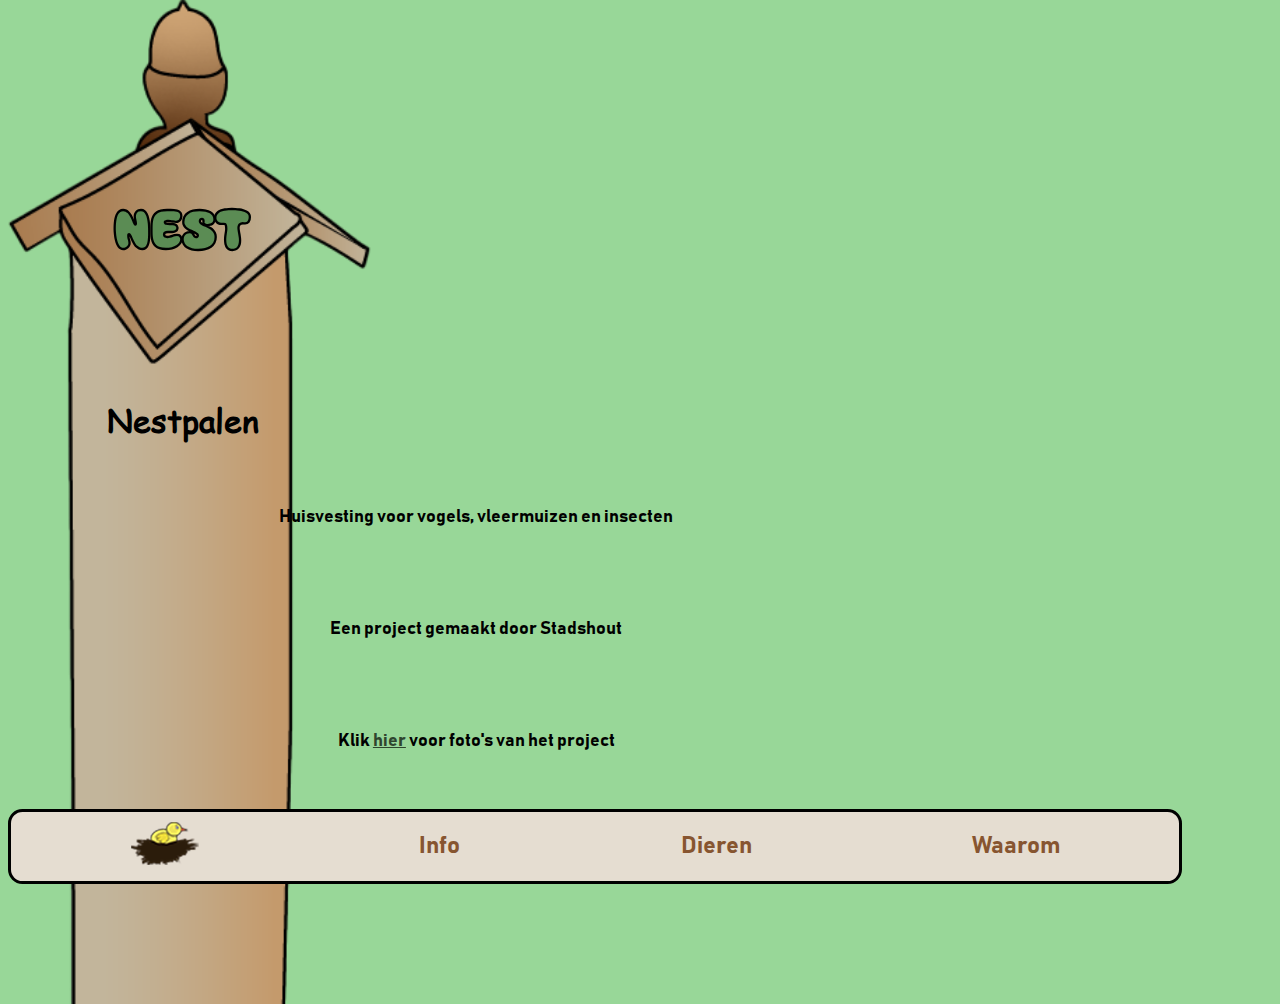
<file: index.html>
<!DOCTYPE html>
<html lang="nl">

<head>
    <link rel="stylesheet" href="style.css">
    <meta charset="UTF-8">
    <meta name="viewport" content="width=device-width, initial-scale=1.0">
    <link rel="icon" type="images/x-icon" href="images/logo.png">
    <title>Nest</title>
</head>

<body class="homepagina">
    <main>
        <h1>NEST</h1>
        <p class="pnestpalen">Nestpalen</p>
        <p class="pintro">Huisvesting voor vogels, vleermuizen en insecten</p>
        <p class="pintro">Een project gemaakt door Stadshout</p>
        <p class="pintro">Klik <a href="https://stadshout.nu/vanswindenstraat-nestpalen/">hier</a> voor foto's van het project</p>
    </main>

    <footer>
        <nav>
            <ul>
                <li><a href="index.html"><img src="images/logonest.png" alt="Logo Nest"></a></li>
                <li><a href="info.html">Info</a></li>
                <li><a href="dieren.html">Dieren</a></li>
                <li><a href="waarom.html">Waarom</a></li>
            </ul>   
        </nav>
    </footer>
</body>
</html>
</file>
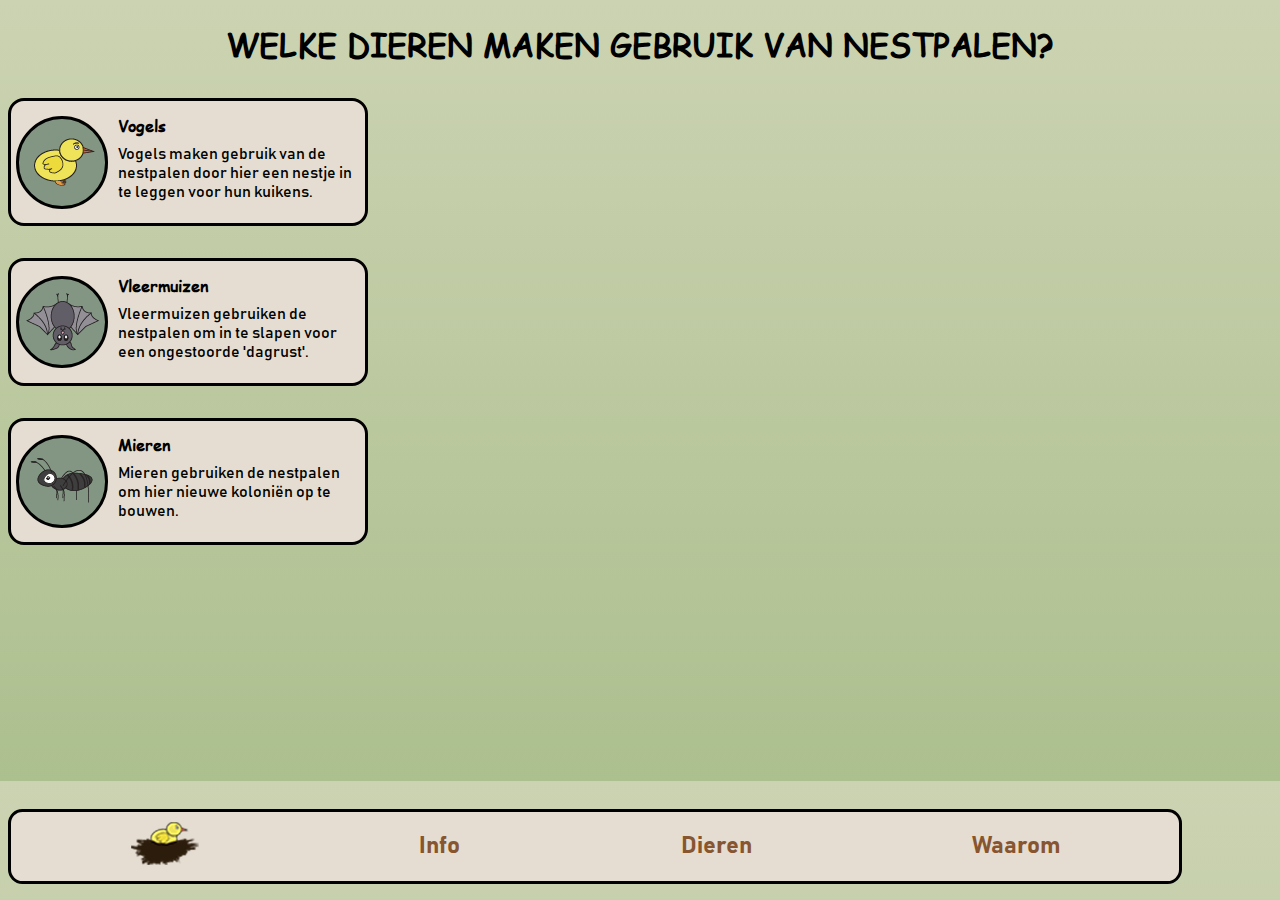
<file: dieren.html>
<!DOCTYPE html>
<html lang="nl">

<head>
    <link rel="stylesheet" href="style.css"> 
    <meta charset="UTF-8">
    <meta name="viewport" content="width=device-width, initial-scale=1.0">
    <link rel="icon" type="images/x-icon" href="images/logo.png">
    <title>Dieren</title>
</head>

<body class="dierenpagina">
    <main>
        <h1>WELKE DIEREN MAKEN GEBRUIK VAN NESTPALEN?</h1>

        <ul class="kaartendieren">
            <li class="kaartdieren"> 
                <img class="illustratiesdieren" src="images/vogel.png" alt="Illustratie vogel">
                <div class="kaartdierendetails">
                    <h2>Vogels</h2>
                    <p>Vogels maken gebruik van de nestpalen door hier een nestje in te leggen voor hun kuikens.</p>
                </div> 
            </li>
        </ul>    

        <ul class="kaartendieren">
            <li class="kaartdieren"> 
                <img class="illustratiesdieren" src="images/vleermuis.png" alt="Illustratie vleermuis">
                <div class="kaartdierendetails">
                    <h2>Vleermuizen</h2>
                    <p>Vleermuizen gebruiken de nestpalen om in te slapen voor een ongestoorde 'dagrust'.</p>
                </div> 
            </li>
        </ul>    

        <ul class="kaartendieren">
            <li class="kaartdieren"> 
                <img class="illustratiesdieren" src="images/mier.png" alt="Illustratie mier">
                <div class="kaartdierendetails">
                    <h2>Mieren</h2>
                    <p>Mieren gebruiken de nestpalen om hier nieuwe koloniën op te bouwen.</p>
                </div> 
            </li>
        </ul> 
    </main>
    
    <footer>
        <nav>
            <ul>
                <li><a href="index.html"><img src="images/logonest.png" alt="Logo NEST"></a></li>
                <li><a href="info.html">Info</a></li>
                <li><a href="dieren.html">Dieren</a></li>
                <li><a href="waarom.html">Waarom</a></li>
            </ul>   
        </nav>
    </footer>
</body>
</html>
</file>
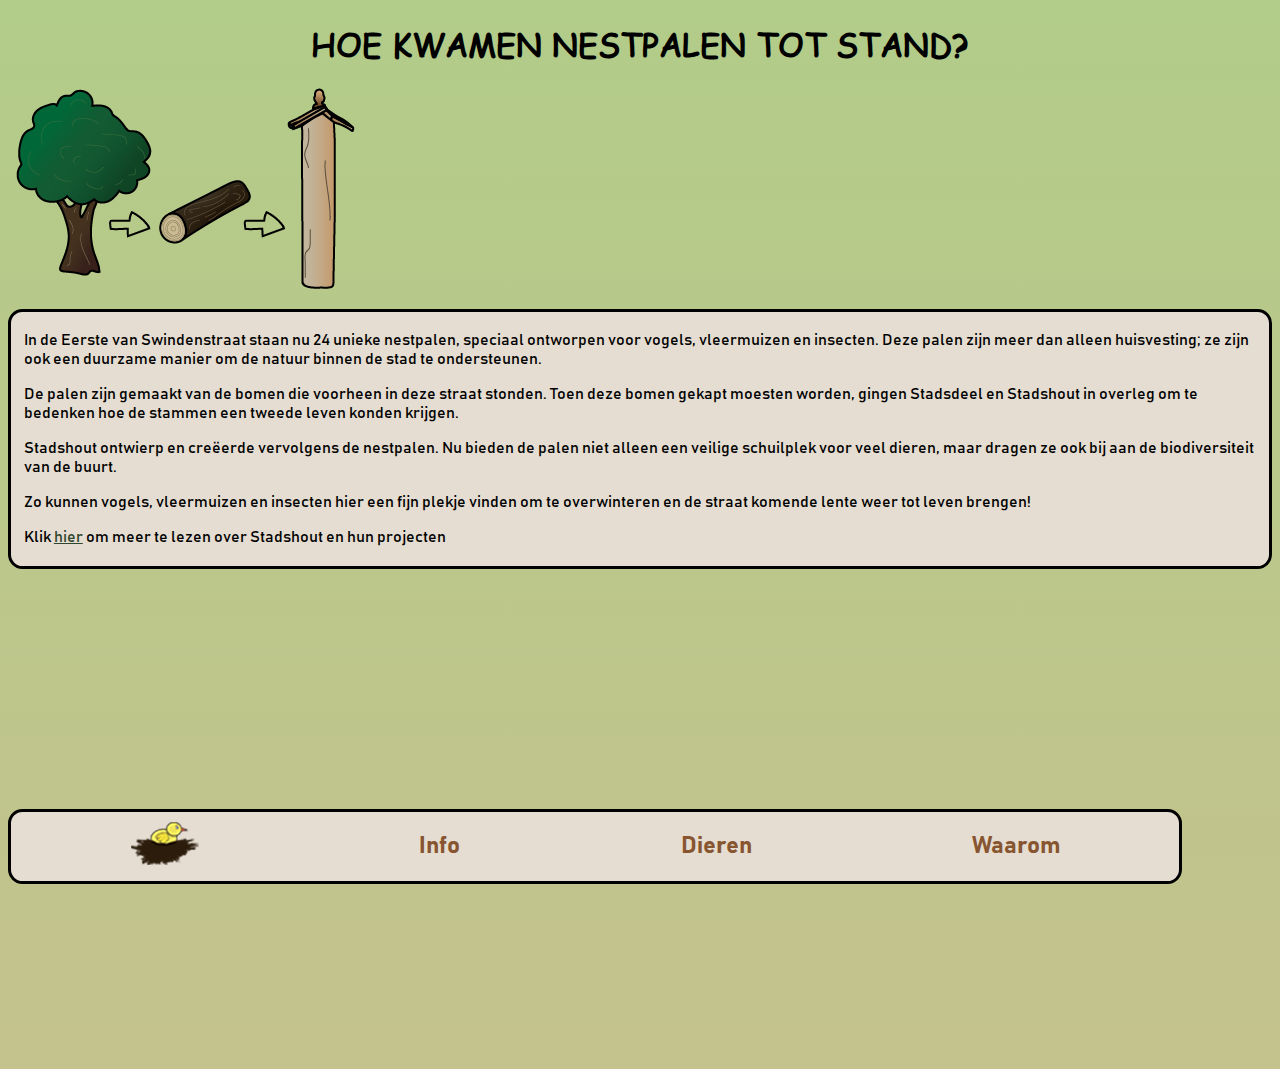
<file: info.html>
<!DOCTYPE html>
<html lang="nl">

<head>
    <link rel="stylesheet" href="style.css"> 
    <meta charset="UTF-8">
    <meta name="viewport" content="width=device-width, initial-scale=1.0">
    <link rel="icon" type="images/x-icon" href="images/logo.png">
    <title>Info</title>
</head>

<body class="infopagina">
    <main>
        <h1>HOE KWAMEN NESTPALEN TOT STAND?</h1>
        <img class="illustratie1" src="images/illustratie1.png" alt="Illustratie proces nestpalen">
       
        <section class="nestpaleninfo">
            <p>In de Eerste van Swindenstraat staan nu 24 unieke nestpalen, speciaal ontworpen voor vogels, vleermuizen en insecten. Deze palen zijn meer dan alleen huisvesting; ze zijn ook een duurzame manier om de natuur binnen de stad te ondersteunen.</p>
            <p>De palen zijn gemaakt van de bomen die voorheen in deze straat stonden. Toen deze bomen gekapt moesten worden, gingen Stadsdeel en Stadshout in overleg om te bedenken hoe de stammen een tweede leven konden krijgen.</p>
            <p>Stadshout ontwierp en creëerde vervolgens de nestpalen. Nu bieden de palen niet alleen een veilige schuilplek voor veel dieren, maar dragen ze ook bij aan de biodiversiteit van de buurt.</p>
            <p>Zo kunnen vogels, vleermuizen en insecten hier een fijn plekje vinden om te overwinteren en de straat komende lente weer tot leven brengen!</p>
            <p>Klik <a href="https://stadshout.nu/projecten/">hier</a> om meer te lezen over Stadshout en hun projecten</p>
        </section>
    </main>  

    <footer>
        <nav>
            <ul>
                <li><a href="index.html"><img src="images/logonest.png" alt="Logo NEST"></a></li>
                <li><a href="info.html">Info</a></li>
                <li><a href="dieren.html">Dieren</a></li>
                <li><a href="waarom.html">Waarom</a></li>
            </ul>   
        </nav>
    </footer>
</body>
</html>
</file>
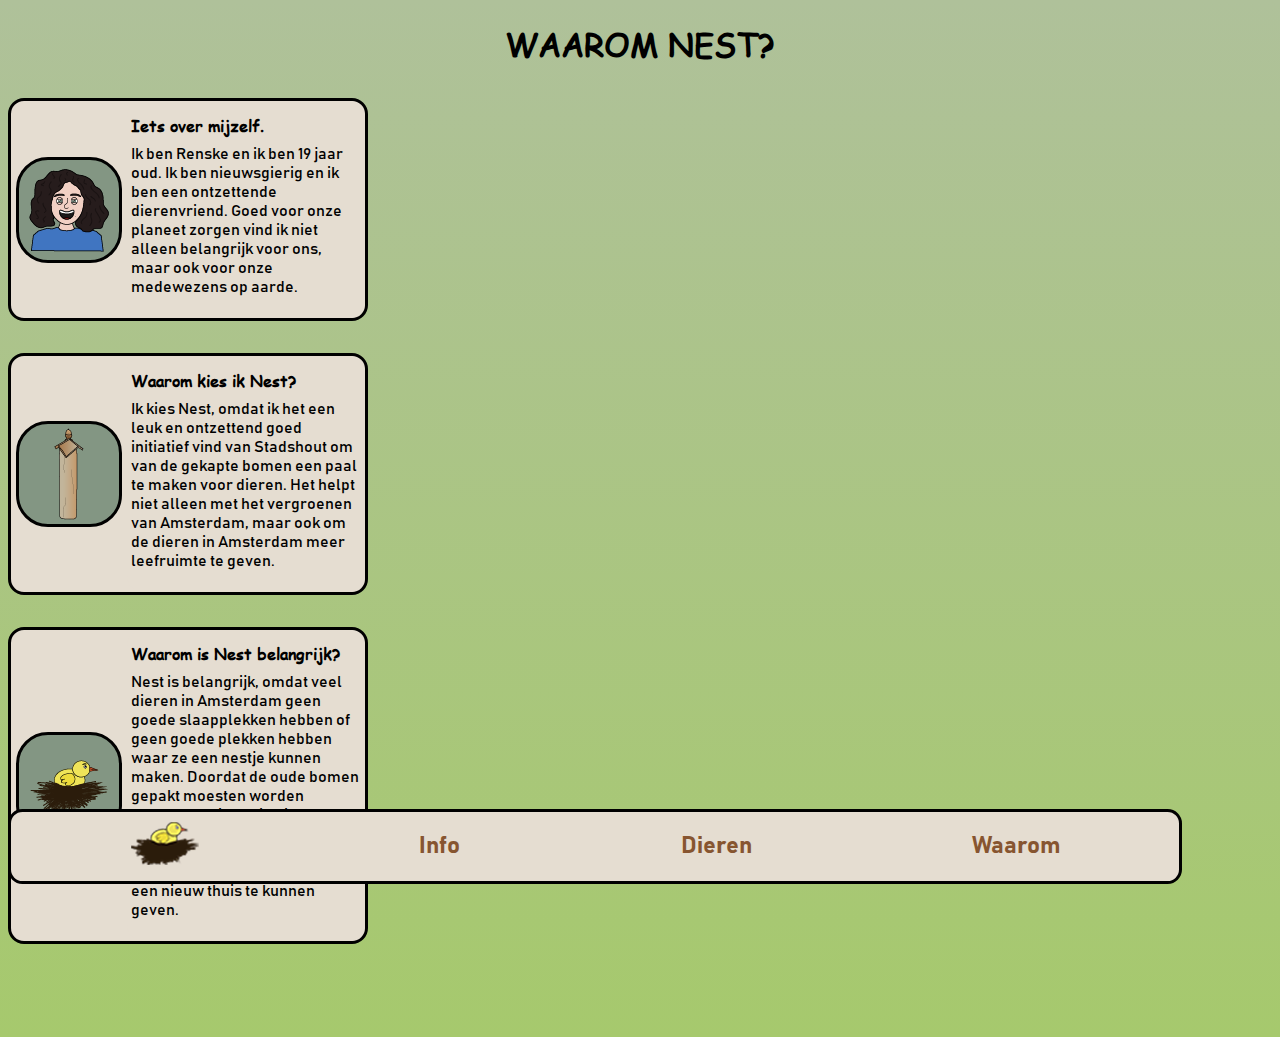
<file: waarom.html>
<!DOCTYPE html>
<html lang="nl">

<head>
    <link rel="stylesheet" href="style.css"> 
    <meta charset="UTF-8">
    <meta name="viewport" content="width=device-width, initial-scale=1.0">
    <link rel="icon" type="images/x-icon" href="images/logo.png">
    <title>Waarom</title>
</head>

<body class="waarompagina">
    <main>
        <h1>WAAROM NEST?</h1>
    

        <ul class="kaartenwaarom">
            <li class="kaartwaarom"> 
                <img class="illustratieswaarom" src="images/illustratierenske.png" alt="Illustratie Renske">
                <div class="kaartwaaromdetails">
                    <h2>Iets over mijzelf.</h2>
                    <p>Ik ben Renske en ik ben 19 jaar oud. Ik ben nieuwsgierig en ik ben een ontzettende dierenvriend. Goed voor onze planeet zorgen vind ik niet alleen belangrijk voor ons, maar ook voor onze medewezens op aarde.</p>
                </div> 
            </li>
        </ul>

        <ul class="kaartenwaarom">
            <li class="kaartwaarom"> 
                <img class="illustratieswaarom" src="images/illustratienestpaal.png" alt="Illustratie Nestpaal">
                <div class="kaartwaaromdetails">
                    <h2>Waarom kies ik Nest?</h2>
                    <p>Ik kies Nest, omdat ik het een leuk en ontzettend goed initiatief vind van Stadshout om van de gekapte bomen een paal te maken voor dieren. Het helpt niet alleen met het vergroenen van Amsterdam, maar ook om de dieren in Amsterdam meer leefruimte te geven.</p>
                </div> 
            </li>
        </ul>

        <ul class="kaartenwaarom">
            <li class="kaartwaarom"> 
                <img class="illustratieswaarom" src="images/vogelnest.png" alt="Illustratie vogel in nest">
                <div class="kaartwaaromdetails">
                    <h2>Waarom is Nest belangrijk?</h2>
                    <p>Nest is belangrijk, omdat veel dieren in Amsterdam geen goede slaapplekken hebben of geen goede plekken hebben waar ze een nestje kunnen maken. Doordat de oude bomen gepakt moesten worden hadden de dieren in die bomen geen plek meer. Daarom zijn de Nestpalen een super goed initiatief voor de dieren en ze zo een nieuw thuis te kunnen geven.</p>
                </div> 
            </li>
        </ul>
    </main>

    <footer>
        <nav>
            <ul>
                <li><a href="index.html"><img src="images/logonest.png" alt="Logo NEST"></a></li>
                <li><a href="info.html">Info</a></li>
                <li><a href="dieren.html">Dieren</a></li>
                <li><a href="waarom.html">Waarom</a></li>
            </ul>   
        </nav>
    </footer>
</body>
</html>
</file>
<file: style.css>
@font-face {
    font-family: superkinds;
    src: url(fonts/Super\ Kinds.ttf)
}

@font-face {
    font-family: comicsans;
    src: url(fonts/Comic\ Sans\ MS.ttf)
}

@font-face {
    font-family: bahnschrift;
    src: url(fonts/Bahnschrift.ttf)
}

.homepagina {
    background-color: rgb(152, 215, 152);
    background-image: url("images/nestpaal.png");
    background-repeat: no-repeat;
    background-size: 23.5em;
    height: 50em;
}

.infopagina {
    background-image: linear-gradient(#b2cc89, #c4c28d);
    height: 65em;
}

.dierenpagina {
    background-image: linear-gradient(#ccd3b2, #acbf8e);
    height: 47em; 
}

.waarompagina {
    background-image: linear-gradient(#afc19a, #a6c96d);
    height: 63em; 
}

.homepagina h1 {
    font-size: 3.5em;
    font-family: superkinds;
    color: #5b8c54;
    -webkit-text-stroke: 0.01em black;
    margin-top: 3.5em;
    margin-left: 1.9em;
}

.infopagina h1 {
    text-align: center;
    font-family: comicsans;
}

.dierenpagina h1 {
    text-align: center;
    font-family: comicsans;
}

.waarompagina h1 {
    text-align: center;
    font-family: comicsans;
}

.pnestpalen {
    margin-top: 4.2em;
    margin-left: 3.1em;
    margin-bottom: 2em;
    font-size: 2em;
    font-family: comicsans;
    font-weight: bold;
}

.pintro {
    margin-top: 0em;
    margin-right: 4em;
    margin-bottom: 5em;
    margin-left: 3.2em;
    font-family: bahnschrift;
    font-size: large;
    font-weight: bold;
    width: 65%;
    text-align: center;
}

.pintro a {
   color: rgb(46, 69, 46);
}

.illustratie1 {
    margin-left: 0.5em;
    margin-bottom: 1em;
}

.kaartendieren {
    display: block;
    padding-left: 0;
    margin-top: 2em;
    margin-bottom: 2em;
    width: 23em;
}

.kaartdieren {
    display: flex;
    align-items: center;
    background-color:#e5ddd1;
    border: black solid 0.2em;
    border-radius: 1em;
    margin-right: 0.5em;
}

.illustratiesdieren {
    display: block;
    background-color: #839683;
    padding: 0.3em;
    margin: 0.3em;
    border: 0.2em solid black;
    border-radius: 10em;
}

.kaartdierendetails {
    background-color:#e5ddd1;
    padding: 0.3em;
    border-radius: 1em;
}

.kaartdierendetails h2 {
    margin-top: 0.5em;
    margin-bottom: 0.5em;
    font-family: comicsans;
    font-size: medium;
}

.kaartdierendetails p {
    margin-top: 0em;
    font-family: bahnschrift;
}

.nestpaleninfo {
    background-color: #e5ddd1;
    border: black solid 0.2em;
    border-radius: 0.9em;
    padding-left: 0.8em;
    padding-top: 0.2em;
    padding-right: 0.8em;
    padding-bottom: 0.2em;
    font-family: bahnschrift;
}

.nestpaleninfo a {
    color: rgb(46, 69, 46);
}

.kaartenwaarom {
    display: block;
    padding-left: 0;
    margin-top: 2em;
    margin-bottom: 2em;
    width: 23em;
}

.kaartwaarom {
    display: flex;
    align-items: center;
    background-color:#e5ddd1;
    border: black solid 0.2em;
    border-radius: 1em;
    margin-right: 0.5em;
}

.illustratieswaarom {
    display: block;
    background-color: #839683;
    padding: 0em;
    margin: 0.3em;
    border: 0.2em solid black;
    border-radius: 2em;
}

.kaartwaaromdetails {
    background-color:#e5ddd1;
    padding: 0.3em;
    border-radius: 1em;
}

.kaartwaaromdetails h2 {
    margin-top: 0.5em;
    margin-bottom: 0.5em;
    font-family: comicsans;
    font-size: medium;
}

.kaartwaaromdetails p {
    margin-top: 0em;
    font-family: bahnschrift;
}

nav {
    position: fixed;
    bottom: 1em;
    width: 90%;
    background-color: #e5ddd1;
    padding: 0.5em;
    border-radius: 0.9em;
    border: 0.2em solid black;
}

nav ul {
    list-style-type: none;
    display: flex;
    justify-content: space-around;
    padding: 0;
    margin: 0;
    align-items: center;
}

nav li {
    font-size: 1.5em;
    font-family: bahnschrift;
    font-weight: bold;
}

nav li a {
    text-decoration: none;
    color: #875530;
}
</file>
